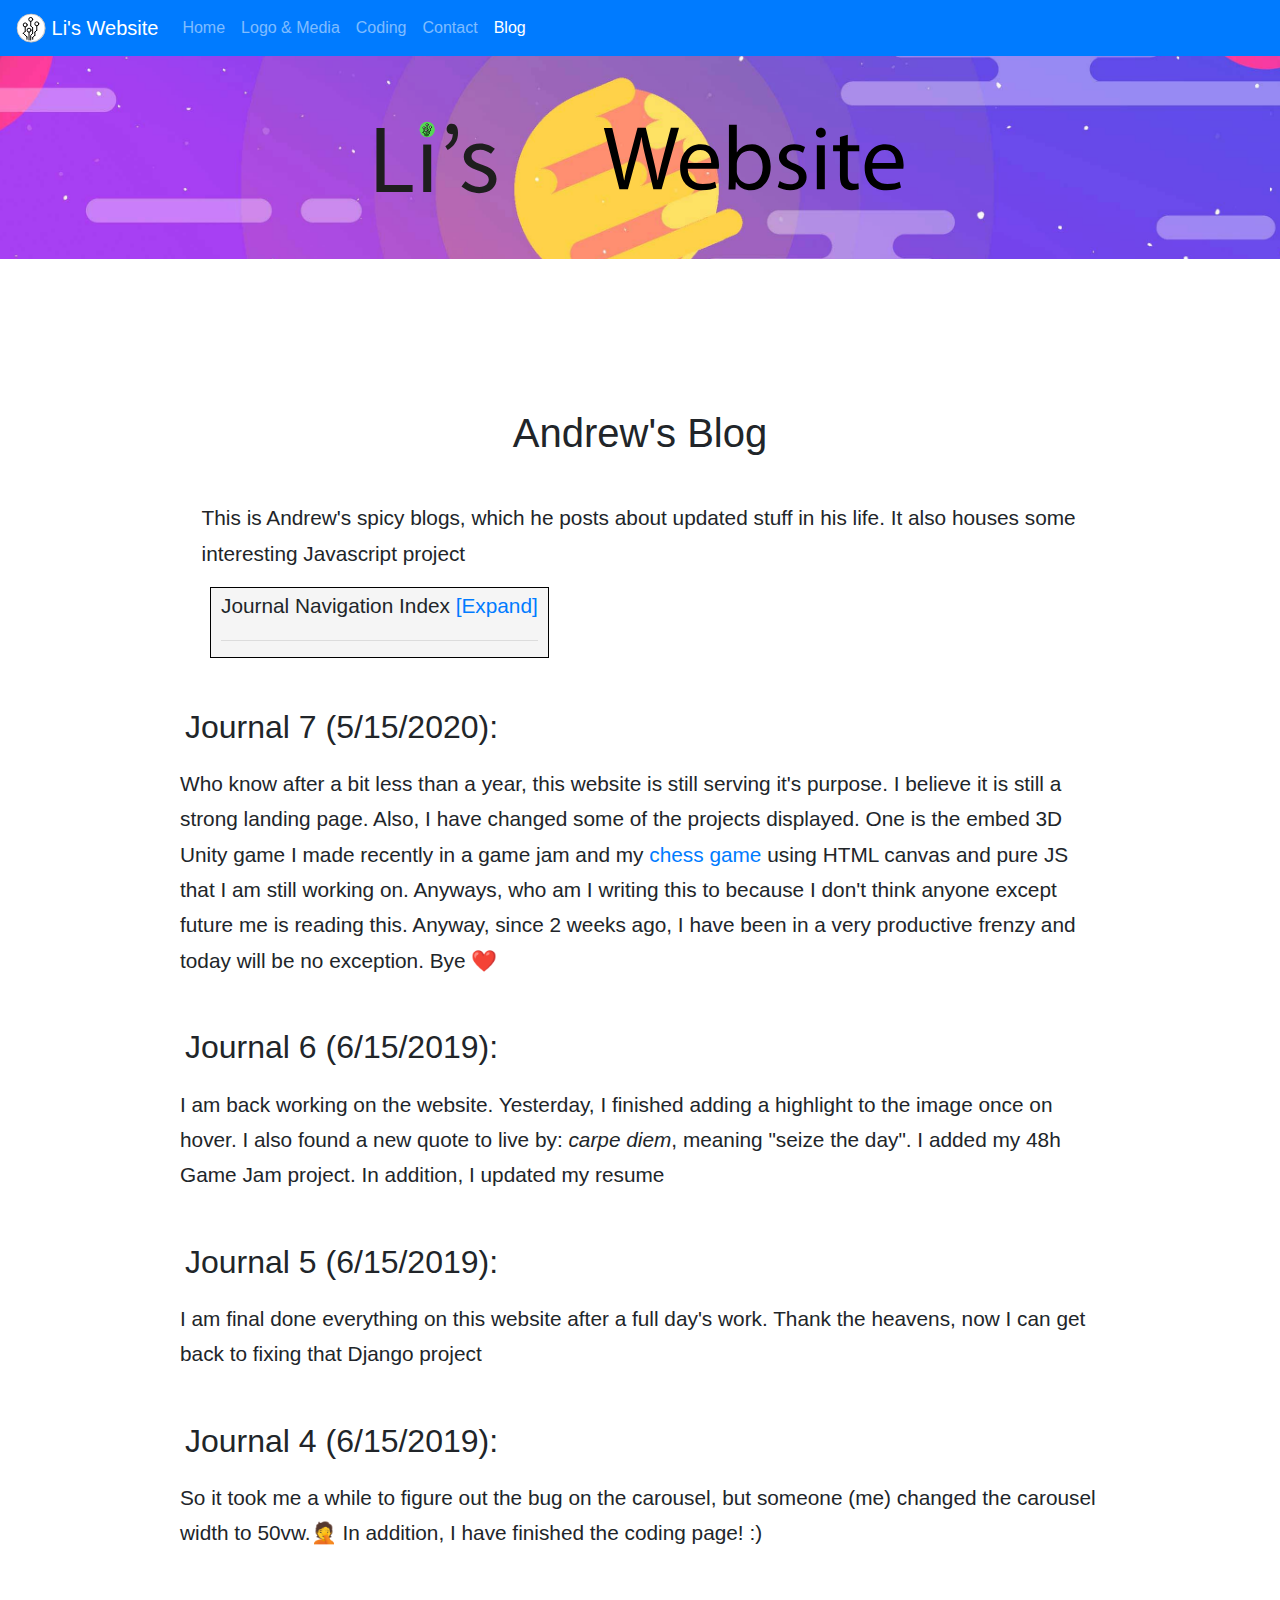
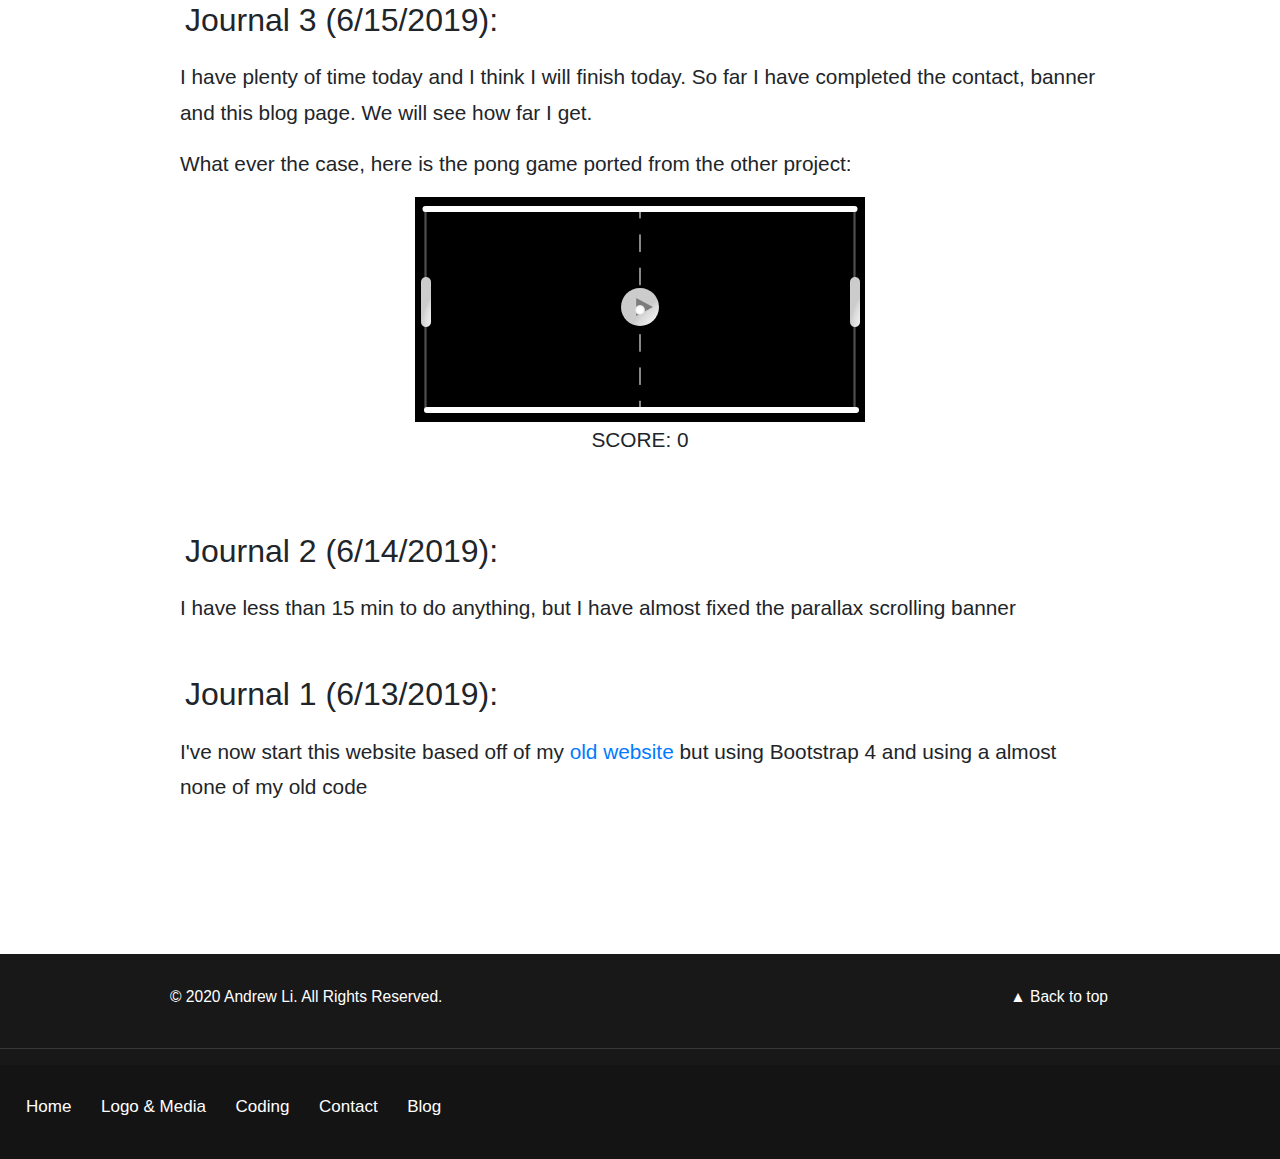
<file: blog.html>
<!DOCTYPE html>
<!--[if lt IE 7]>      <html class="no-js lt-ie9 lt-ie8 lt-ie7"> <![endif]-->
<!--[if IE 7]>         <html class="no-js lt-ie9 lt-ie8"> <![endif]-->
<!--[if IE 8]>         <html class="no-js lt-ie9"> <![endif]-->
<!--[if gt IE 8]><!--> <html class="no-js"> <!--<![endif]-->

<head>
    <!-- meta data -->
    <meta charset="utf-8">
    <meta http-equiv="X-UA-Compatible" content="IE=edge">
    <title>Li's Website | Blog</title>
    <meta name="description" content="Andrew Li's Personal Website">
    <meta name="keywords" content="andrew li, code, logo, logos, website">
    <meta name="author" content="Andrew Li">
    <meta name="viewport" content="width=device-width, initial-scale=1">

    <!-- Mini icon on tab -->
    <link rel="icon" href="images/circuit.ico" type="image/ico">

    <!-- css libraries -->
    <link rel="stylesheet" href="css/index.css" type="text/css">
    <link rel="stylesheet" href="https://stackpath.bootstrapcdn.com/bootstrap/4.3.1/css/bootstrap.min.css" integrity="sha384-ggOyR0iXCbMQv3Xipma34MD+dH/1fQ784/j6cY/iJTQUOhcWr7x9JvoRxT2MZw1T" crossorigin="anonymous">
    <link rel="stylesheet" href="css/pong.css">
    <!-- HTML5 Shim and Respond.js IE8 support of HTML5 elements and media queries -->
    <!-- Leave those next 4 lines if you care about users using IE8 -->
    <!--[if lt IE 9]>
        <script src="https://oss.maxcdn.com/html5shiv/3.7.2/html5shiv.min.js"></script>
        <script src="https://oss.maxcdn.com/respond/1.4.2/respond.min.js"></script>
    <![endif]-->
</head>

<body>
    <!--[if lt IE 7]>
        <div class="alert alert-warning alert-dismissible show fixed-top" role="alert">
            You are using an <strong>outdated</strong> browser. Please upgrade your browser to improve your experience.
            <button type="button" class="close">
                <span aria-hidden="true">&times;</span>
            </button>
        </div>
    <![endif]-->
        

    <!-- Bootstrap navbar -->
    <nav class="navbar fixed-top navbar-expand-lg navbar-dark bg-primary">
        <a class="navbar-brand" href="index.html"><img src="images/circuit.svg" width="30" height="30"
            class="d-inline-block align-top img-fluid hoverable" alt="Circuit Logo"> Li's Website</a>
        <button class="navbar-toggler" type="button" data-toggle="collapse" data-target="#navbarNavAltMarkup" aria-controls="navbarNavAltMarkup" aria-expanded="false" aria-label="Toggle navigation">
            <span class="navbar-toggler-icon"></span>
        </button>
        <div class="collapse navbar-collapse" id="navbarNavAltMarkup">
            <div class="navbar-nav">
                <a class="nav-item nav-link" href="index.html">Home </a>
                <a class="nav-item nav-link" href="media.html">Logo & Media </a>
                <a class="nav-item nav-link" href="coding.html">Coding </a>
                <a class="nav-item nav-link" href="contact.html">Contact </a>
                <a class="nav-item nav-link active" href="#">Blog <span class="sr-only">(current)</span></a>
            </div>
        </div>
    </nav>
    <!-- End Bootstrap navbar -->

    <!-- banner -->

    <div class="banner container-fluid">
        <img class=" banner-image" alt="banner">
    </div>

    <!-- main -->

    <div class="main">
        <h1>Andrew's Blog</h1>
        <p><br>This is Andrew's spicy blogs, which he posts about updated stuff in his life. It also houses some interesting Javascript project</p>
        <div class="tableContainer">
            <div class="table">Journal Navigation Index <a class="expand">[Expand]</a>
                <hr>
                <ul class="hidden">
                    <li><a href="#j7">Journal 7 (5/15/2020)</a></li>
                    <li><a href="#j6">Journal 6 (11/21/2019)</a></li>
                    <li><a href="#j5">Journal 5 (6/15/2019)</a></li>
                    <li><a href="#j4">Journal 4 (6/15/2019)</a></li>
                    <li><a href="#j3">Journal 3 (6/15/2019)</a></li>
                    <li><a href="#j2">Journal 2 (6/14/2019)</a></li>
                    <li><a href="#j1">Journal 1 (6/13/2019)</a></li>
                </ul>
            </div>
            <h2 id="j7">Journal 7 (5/15/2020):</h2>
            <p>Who know after a bit less than a year, this website is still serving it's 
            purpose. I believe it is still a strong landing page. Also, I have changed 
            some of the projects displayed. One is the embed 3D Unity game I made recently 
            in a game jam and my <a href="https://zeyu-li.github.io/chess/index.html" target="_target">chess game</a> using HTML canvas and pure JS that I am still 
            working on. Anyways, who am I writing this to because I don't think anyone 
            except future me is reading this. Anyway, since 2 weeks ago, I have been 
            in a very productive frenzy and today will be no exception. Bye ❤️ </p>
            <h2 id="j6">Journal 6 (6/15/2019):</h2>
            <p>I am back working on the website. Yesterday, I finished adding a 
                highlight to the image once on hover. I also found a new quote 
                to live by: <i>carpe diem</i>, meaning "seize the day". 
                I added my 48h Game Jam project. In addition, I updated my resume</p>
            <h2 id="j5">Journal 5 (6/15/2019):</h2>
            <p>I am final done everything on this website after a full day's work. 
                Thank the heavens, now I can get back to fixing that Django project</p>
            <h2 id="j4">Journal 4 (6/15/2019):</h2>
            <p>So it took me a while to figure out the bug on the carousel, 
                but someone (me) changed the carousel width to 50vw.🤦 In addition, 
                I have finished the coding page! :)</p>
            <h2 id="j3">Journal 3 (6/15/2019):</h2>
            <p>I have plenty of time today and I think I will finish today. 
            So far I have completed the contact, banner and this blog page.
            We will see how far I get.</p>
            <p>What ever the case, here is the pong game ported from the other project:</p>
            <div class="pongCanvas">
                <div class="backGround2" style="position: relative">

                    <div style="text-align: center;padding-top: 85px" class="init"><button class="button"
                            style="background:none;border:none;width: 50px;height: 50px;margin: auto 0;">
                            <svg version="1.1" id="Layer_1" xmlns="http://www.w3.org/2000/svg"
                                xmlns:xlink="http://www.w3.org/1999/xlink" x="50px" y="50px" viewBox="0 0 25 25"
                                style="enable-background:new 0 0 25 25;" xml:space="preserve">
                                <style type="text/css">
                                    .st0 {
                                        fill: #E0E0E0;
                                    }

                                    .st1 {
                                        fill: #7C7C7C;
                                    }
                                </style>
                                <circle class="st0" cx="12.5" cy="12.5" r="12.5" />
                                <polygon class="st1" points="10,6.5 10,18.5 21,12.5 " />
                            </svg>
                        </button></div>
                    <div class="ball" style="width: 10px;height: 10px;">
                        <svg version="1.1" id="Layer_1" xmlns="http://www.w3.org/2000/svg"
                            xmlns:xlink="http://www.w3.org/1999/xlink" x="10px" y="10px" viewBox="0 0 100 100"
                            style="enable-background:new 0 0 100 100;" xml:space="preserve">
                            <style type="text/css">
                                .st0 {
                                    fill: url(#SVGID_1_);
                                }
                            </style>
                            <g>
                                <radialGradient id="SVGID_1_" cx="50" cy="50" r="50" gradientUnits="userSpaceOnUse">
                                    <stop offset="0" style="stop-color:#FFFFFF" />
                                    <stop offset="0.5149" style="stop-color:#FDFDFD" />
                                    <stop offset="0.7003" style="stop-color:#F6F6F6" />
                                    <stop offset="0.8325" style="stop-color:#EBEBEB" />
                                    <stop offset="0.9387" style="stop-color:#DADADA" />
                                    <stop offset="1" style="stop-color:#CCCCCC" />
                                </radialGradient>
                                <circle class="st0" cx="50" cy="50" r="50" />
                            </g>
                        </svg>
                    </div>
                    <div class="playerPaddle" style="width: 10px;height: 50px;">
                        <svg version="1.1" id="Layer_1" xmlns="http://www.w3.org/2000/svg"
                            xmlns:xlink="http://www.w3.org/1999/xlink" x="10px" y="50px" viewBox="0 0 10 50"
                            style="enable-background:new 0 0 10 50;" xml:space="preserve">
                            <style type="text/css">
                                .st0 {
                                    fill: url(#SVGID_1_);
                                }
                            </style>
                            <g>
                                <linearGradient id="SVGID_1_" gradientUnits="userSpaceOnUse" x1="0" y1="25" x2="10" y2="25">
                                    <stop offset="0" style="stop-color:#C9C9C9" />
                                    <stop offset="0.0138" style="stop-color:#CDCDCD" />
                                    <stop offset="0.1143" style="stop-color:#E3E3E3" />
                                    <stop offset="0.2243" style="stop-color:#F3F3F3" />
                                    <stop offset="0.3498" style="stop-color:#FCFCFC" />
                                    <stop offset="0.525" style="stop-color:#FFFFFF" />
                                    <stop offset="0.7022" style="stop-color:#FCFCFC" />
                                    <stop offset="0.8092" style="stop-color:#F4F4F4" />
                                    <stop offset="0.8976" style="stop-color:#E6E6E6" />
                                    <stop offset="0.9754" style="stop-color:#D2D2D2" />
                                    <stop offset="1" style="stop-color:#C9C9C9" />
                                </linearGradient>
                                <path class="st0"
                                    d="M5,0L5,0c2.76,0,5,2.24,5,5v40c0,2.76-2.24,5-5,5h0c-2.76,0-5-2.24-5-5V5C0,2.24,2.24,0,5,0z" />
                            </g>
                        </svg>
                    </div>
                    <div class="AIPaddle" style="width: 10px;height: 50px;">
                        <svg version="1.1" id="Layer_1" xmlns="http://www.w3.org/2000/svg"
                            xmlns:xlink="http://www.w3.org/1999/xlink" x="0px" y="0px" viewBox="0 0 10 50"
                            style="enable-background:new 0 0 10 50;" xml:space="preserve">
                            <style type="text/css">
                                .st0 {
                                    fill: url(#SVGID_1_);
                                }
                            </style>
                            <g>
                                <linearGradient id="SVGID_1_" gradientUnits="userSpaceOnUse" x1="0" y1="25" x2="10" y2="25">
                                    <stop offset="0" style="stop-color:#C9C9C9" />
                                    <stop offset="0.0138" style="stop-color:#CDCDCD" />
                                    <stop offset="0.1143" style="stop-color:#E3E3E3" />
                                    <stop offset="0.2243" style="stop-color:#F3F3F3" />
                                    <stop offset="0.3498" style="stop-color:#FCFCFC" />
                                    <stop offset="0.525" style="stop-color:#FFFFFF" />
                                    <stop offset="0.7022" style="stop-color:#FCFCFC" />
                                    <stop offset="0.8092" style="stop-color:#F4F4F4" />
                                    <stop offset="0.8976" style="stop-color:#E6E6E6" />
                                    <stop offset="0.9754" style="stop-color:#D2D2D2" />
                                    <stop offset="1" style="stop-color:#C9C9C9" />
                                </linearGradient>
                                <path class="st0"
                                    d="M5,0L5,0c2.76,0,5,2.24,5,5v40c0,2.76-2.24,5-5,5h0c-2.76,0-5-2.24-5-5V5C0,2.24,2.24,0,5,0z" />
                            </g>
                        </svg>
                    </div>
                </div>

                <div class="scoreContainer">
                    <p class="log">SCORE: 0</p>
                </div>
            </div><br>
            <p class="warning_parent"><b class="warning"></b></p>
            <h2 id="j2">Journal 2 (6/14/2019):</h2>
            <p>I have less than 15 min to do anything, but I have almost fixed the parallax scrolling banner</p>
            <h2 id="j1">Journal 1 (6/13/2019):</h2>
            <p>I've now start this website based off of my 
            <a href="https://github.com/Zeyu-Li/website_old" target="_blank">old website </a>
            but using Bootstrap 4 and using a almost none of my old code</p>
        </div>
    </div>

    <!-- end main -->

<!-- footer -->

<footer class="footer">

        <div class="footer-top">
            <p class="footer-note">&copy; 2020 Andrew Li. All Rights Reserved.
            <a class="backtotop" href="#">&#9650; Back to top</a></p>
        </div>
        <hr class="divider">
        
        <div class="footer-bottom">

            <ul class="bottom">
                <li><a href="index.html">Home </a></li>
                <li><a href="media.html">Logo & Media </a></li>
                <li><a href="coding.html">Coding </a></li>
                <li><a href="contact.html">Contact </a></li>
                <li><a href="#">Blog </a></li>
            </ul>

        </div>

</footer>
<!-- end footer -->

    <!-- scripts -->
    <script src="https://ajax.googleapis.com/ajax/libs/jquery/3.4.0/jquery.min.js"></script>
    <script src="https://cdnjs.cloudflare.com/ajax/libs/popper.js/1.14.7/umd/popper.min.js" integrity="sha384-UO2eT0CpHqdSJQ6hJty5KVphtPhzWj9WO1clHTMGa3JDZwrnQq4sF86dIHNDz0W1" crossorigin="anonymous"></script>
    <script src="https://stackpath.bootstrapcdn.com/bootstrap/4.3.1/js/bootstrap.min.js" integrity="sha384-JjSmVgyd0p3pXB1rRibZUAYoIIy6OrQ6VrjIEaFf/nJGzIxFDsf4x0xIM+B07jRM" crossorigin="anonymous"></script>

    <script src="js/pong.js"></script>
    <script src="js/index.js"></script>

</body>

</html>
</file>
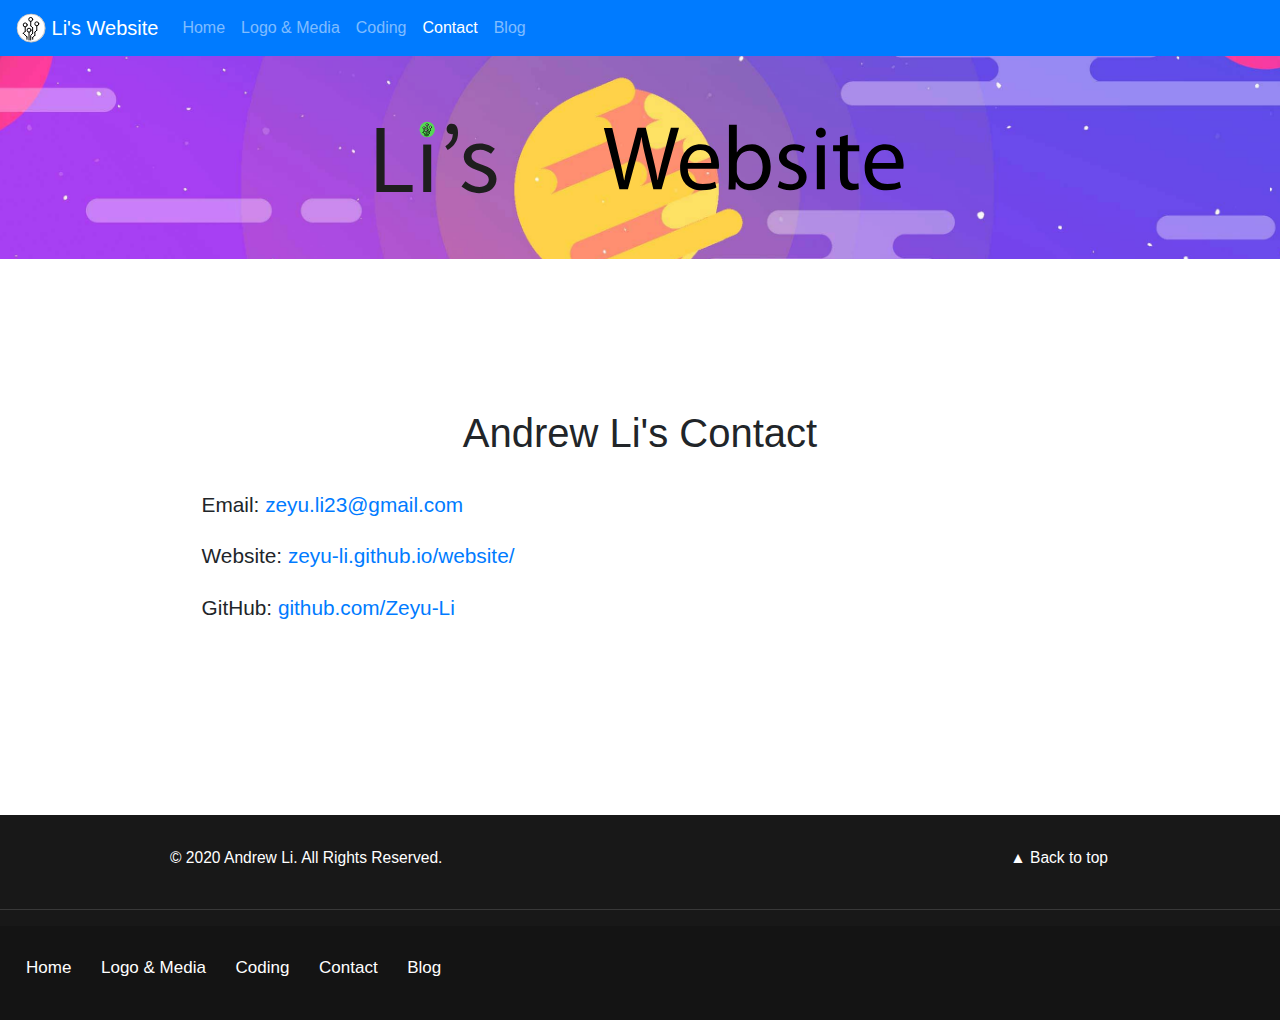
<file: contact.html>
<!DOCTYPE html>
<!--[if lt IE 7]>      <html class="no-js lt-ie9 lt-ie8 lt-ie7"> <![endif]-->
<!--[if IE 7]>         <html class="no-js lt-ie9 lt-ie8"> <![endif]-->
<!--[if IE 8]>         <html class="no-js lt-ie9"> <![endif]-->
<!--[if gt IE 8]><!--> <html class="no-js"> <!--<![endif]-->

<head>
    <!-- meta data -->
    <meta charset="utf-8">
    <meta http-equiv="X-UA-Compatible" content="IE=edge">
    <title>Li's Website | Contact</title>
    <meta name="description" content="Andrew Li's Personal Website">
    <meta name="keywords" content="andrew li, code, logo, logos, website">
    <meta name="author" content="Andrew Li">
    <meta name="viewport" content="width=device-width, initial-scale=1">

    <!-- Mini icon on tab -->
    <link rel="icon" href="images/circuit.ico" type="image/ico">

    <!-- css libraries -->
    <link rel="stylesheet" href="css/index.css" type="text/css">
    <link rel="stylesheet" href="https://stackpath.bootstrapcdn.com/bootstrap/4.3.1/css/bootstrap.min.css" integrity="sha384-ggOyR0iXCbMQv3Xipma34MD+dH/1fQ784/j6cY/iJTQUOhcWr7x9JvoRxT2MZw1T" crossorigin="anonymous">
    <!-- HTML5 Shim and Respond.js IE8 support of HTML5 elements and media queries -->
    <!-- Leave those next 4 lines if you care about users using IE8 -->
    <!--[if lt IE 9]>
        <script src="https://oss.maxcdn.com/html5shiv/3.7.2/html5shiv.min.js"></script>
        <script src="https://oss.maxcdn.com/respond/1.4.2/respond.min.js"></script>
    <![endif]-->
</head>

<body>
    <!--[if lt IE 7]>
        <div class="alert alert-warning alert-dismissible show fixed-top" role="alert">
            You are using an <strong>outdated</strong> browser. Please upgrade your browser to improve your experience.
            <button type="button" class="close">
                <span aria-hidden="true">&times;</span>
            </button>
        </div>
    <![endif]-->

    <!-- Bootstrap navbar -->
    <nav class="navbar fixed-top navbar-expand-lg navbar-dark bg-primary">
        <a class="navbar-brand" href="index.html"><img src="images/circuit.svg" width="30" height="30"
            class="d-inline-block align-top img-fluid hoverable" alt="Circuit Logo"> Li's Website</a>
        <button class="navbar-toggler" type="button" data-toggle="collapse" data-target="#navbarNavAltMarkup" aria-controls="navbarNavAltMarkup" aria-expanded="false" aria-label="Toggle navigation">
            <span class="navbar-toggler-icon"></span>
        </button>
        <div class="collapse navbar-collapse" id="navbarNavAltMarkup">
            <div class="navbar-nav">
                <a class="nav-item nav-link" href="index.html">Home </a>
                <a class="nav-item nav-link" href="media.html">Logo & Media </a>
                <a class="nav-item nav-link" href="coding.html">Coding </a>
                <a class="nav-item nav-link active" href="contact.html">Contact <span class="sr-only">(current)</span></a>
                <a class="nav-item nav-link" href="blog.html">Blog </a>
            </div>
        </div>
    </nav>
    <!-- End Bootstrap navbar -->

    <!-- banner -->

    <div class="banner container-fluid">
        <img class="img-fluid banner-image" alt="banner">
    </div>

    <!-- main -->

    <div class="main">
            <h1 class="top-title">Andrew Li's Contact</h1>

            <p>Email: <a id="contact" href="mailto: zeyu.li23@gmail.com">zeyu.li23@gmail.com</a></p>
            <p> Website: <a id="contact" href="https://zeyu-li.github.io/website/" target="_blank">zeyu-li.github.io/website/</a></p>
            <p>GitHub: <a id="contact" href="https://github.com/Zeyu-Li" target="_blank">github.com/Zeyu-Li</a></p>
            <br>
    </div>
    <!-- end main -->

<!-- footer -->

<footer class="footer">

        <div class="footer-top">
            <p class="footer-note">&copy; 2020 Andrew Li. All Rights Reserved.
            <a class="backtotop" href="#">&#9650; Back to top</a></p>
        </div>
        <hr class="divider">
        
        <div class="footer-bottom">

            <ul class="bottom">
                <li><a href="index.html">Home </a></li>
                <li><a href="media.html">Logo & Media </a></li>
                <li><a href="coding.html">Coding </a></li>
                <li><a href="#">Contact </a></li>
                <li><a href="blog.html">Blog </a></li>
            </ul>

        </div>

</footer>
<!-- end footer -->

    <!-- scripts -->
    <script src="https://ajax.googleapis.com/ajax/libs/jquery/3.4.0/jquery.min.js"></script>
    <script src="https://cdnjs.cloudflare.com/ajax/libs/popper.js/1.14.7/umd/popper.min.js" integrity="sha384-UO2eT0CpHqdSJQ6hJty5KVphtPhzWj9WO1clHTMGa3JDZwrnQq4sF86dIHNDz0W1" crossorigin="anonymous"></script>
    <script src="https://stackpath.bootstrapcdn.com/bootstrap/4.3.1/js/bootstrap.min.js" integrity="sha384-JjSmVgyd0p3pXB1rRibZUAYoIIy6OrQ6VrjIEaFf/nJGzIxFDsf4x0xIM+B07jRM" crossorigin="anonymous"></script>

    <script src="js/index.js"></script>

</body>

</html>
</file>
<file: css/index.css>
/* html element */
html {
    scroll-behavior: smooth;
    overflow-x: hidden;
}

h1 {
    text-align: center;
}

h2 {
    margin-left: 20px!important;
}

p, h1, h2 {
    margin: 0 auto;
}
/* END html element */

/* Text */

.main {
    display: block;
    margin: 0 auto;
    max-width: 960px;
}

.top-title {
    margin-top: 12vh;
    margin-bottom: 30px;
}

.code-text {
    max-width: 960px;
    line-height: 2.3em !important;
    padding-right: 200px 8% !important;
    padding-left: 200px 8% !important;
    padding-top: 75px 4% !important;
    padding-bottom: 5vh !important;
    margin: 0 auto;
}
p,
.table,
.nav-points {
    font-family: -apple-system,BlinkMacSystemFont,Segoe UI,Helvetica,Arial,sans-serif,Apple Color Emoji,Segoe UI Emoji;
    font-size: 1.3em;
    line-height: 1.7em;
    padding-left: 2em;
    padding-right: 2em;
}

.main a:hover,
.main-copy a:hover {
    color: rgb(7, 72, 194) !important;
}

.main h2,
.main-copy h2 {
    margin-bottom: 35px;
}

/* banner */
.banner {
    margin-top: 56px;
    margin-bottom: 150px;
    background-image: url("../images/banner.jpg");
    position: relative;
    background-attachment: fixed;
    background-position: center;
    background-repeat: no-repeat;
    background-size: cover;
}

.banner-image {
    content: url("../images/banner-top.svg");
    height: 25vh !important;
}

.intro-image {
    box-shadow: 0 0 16px 0 rgba(0, 0, 0, 1);
}

@media only screen and (max-width: 600px) {
    .banner-image {
        content: url("../images/banner-top-mobile.svg");
    }

    .banner {
        margin-bottom: -50px;
    }
}

/* table */
.table {
    margin-left: 50px;
    margin-right: 20px;
    padding-left: 10px;
    padding-right: 10px;
    display: table;
    border: 1px solid #000;
    background-color: #f5f5f5;
    width: auto !important;
}

.expand {
    cursor: pointer;
    color: #007bff !important;
}

.expand:hover {
    color: rgb(7, 72, 194) !important;
}

.hidden {
    display: none;
}

.tableContainer p {
    padding-left: 20px;
    padding-right: 20px;
}

.tableContainer h2 {
    padding-left: 5px;
    margin-top: 50px;
    margin-bottom: 20px;
    text-align: left;
}

/* end table */

/* arrow */
.arrow {
    background: url(../images/arrow.svg);
    display: block;
    object-fit: cover;
    cursor: pointer;
    position: absolute;
    bottom: 25px;
    width: 18vw;
    height: 18vw;
    left: 44.7vw;
    background-repeat: no-repeat;
    text-align: center;
    max-width: 150px;
    max-height: 150px;
    z-index: 10;
}

.arrow:hover {
    filter: brightness(20%);
}

/* swiper */

.swiper-wrapper img {
    transition: opacity .4s ease-out;
}
.swiper-wrapper img:hover{
    opacity: .93;
}
.swiper-pagination-bullet {
    transition: .3s;
}

.swiper-pagination-bullet:hover {
    transition: .3s;
    background-color: rgb(137, 182, 255);
}

/* code tab */
.code-title {
    padding-top: 35vh;
}
.media-title {
    padding-top: 5vh;
}
.code-title, .media-title {
    color: aliceblue;
    font-size: 60px;
    font-weight: 60;
}

.project {
    text-align: center
}

.project-item {
    border-style: solid;
    border-width: 1px;
    border-radius: 25px;
    padding-top: 3vh;
    padding-bottom: 3vh;
    margin-left: 20vw;
    margin-right: 20vw;
    margin-bottom: 5vh
}

.project-item:hover {
    background-color: #f5f5f5;
}

/* cards */
.code-table {
    padding-top: 10vh;
    padding-bottom: 10vh;
    width: 100vw;
    text-align: center;
    justify-content: center;
    display: grid;
    grid-template-columns: 30% 30% 30%;
    grid-column-gap: 1em;
    grid-row-gap: 2em;
    justify-items: center;
}

.box {
    width: 25vw;
    display: table-cell;
    max-width: 300px;
    border-radius: 20px;
    -webkit-box-shadow: 0 8px 6px -6px black;
    -moz-box-shadow: 0 8px 6px -6px black;
    box-shadow: 0 8px 6px -6px black;
    transition: .2s;
    -moz-transition: .2s;
    -webkit-transition: .2s;
    -o-transition: .2s;
    padding-top: 12px;
    margin-left: 5px;
    background-color: white;
}

.box:hover {
    border-radius: 5px;
    transition: .2s;
    background-color: whitesmoke;
    -moz-transition: .2s;
    -webkit-transition: .2s;
    -o-transition: .2s;
}

.box li {
    text-align: left;
    margin-right: 5px;
}

.box h2 {
    margin-right: 5px;
}

.card {
    border-radius: 20px !important;
    -webkit-box-shadow: 0 8px 6px -6px black;
    -moz-box-shadow: 0 8px 6px -6px black;
    box-shadow: 0 8px 6px -6px black;
    transition: .2s;
    -moz-transition: .2s;
    -webkit-transition: .2s;
}

.card:hover {
    border-radius: 5px !important;
    transition: .2s;
    -moz-transition: .2s;
    -webkit-transition: .2s;
    -o-transition: .2s;
}

/* blocks */
.icon {
    height: 25px;
    margin-top: -5px;
}

.cards {
    padding-top: 5vh;
}

.white-body {
    color: rgb(22, 112, 255);
    opacity: .7;
    padding-top: 10vh;
}

.top {
    background-image: url(../images/artwork04.jpg);
}

.top-media {
    background-image: url(../images/artwork01.jpg);
    position: relative;
    background-attachment: fixed;
    background-position: center;
    background-repeat: no-repeat;
    background-size: cover;

}

.block {
    box-shadow: 0 0 16px 0 rgba(0, 0, 0, 1);
    width: 100vw;
    height: 100vh;
    right: 0;
    bottom: 0;
    left: 0;
    top: 0;
    background-size: cover;
    background-position: center center;
}

.blue {
    background-color: rgb(102, 160, 255);
    box-shadow: 0 0 16px 0 rgba(0, 0, 0, 1);
}

/* smaller screen res */
@media only screen and (max-width: 800px) {
    .code-table {
        grid-template-columns: 40% 40%;
        padding-left: 20px;
        grid-column-gap: 2em;
        margin-left: 0vw !important;
    }

    .box {
        width: 39vw;
    }
    .arrow {
        left: 40vw;
    }
    .code-title {
        font-size: 45px;
    }
    .project-item {
        margin-left: 5vw;
        margin-right: 5vw;
    }
}

@media only screen and (max-width: 530px) {
    .code-table {
        grid-template-columns: 100%;
        padding-left: 20px;
        grid-column-gap: 2em;
        margin-left: 0vw !important;
    }
    .code-title {
        padding-top: 20vh;
    }
    .box {
        width: 90vw;
    }
}

/* end blocks */

/* alert */
.alert {
    margin-bottom: 0px;
    display: none;
}

.show {
    margin-top: 56px;
}
/* *** */
/* Bootstrap */
.navbar-brand:hover, .active:hover {
    color: rgb(112, 210, 235) !important;
}

.nav-link:hover, .navbar-brand:hover,
.nav-link, .navbar-brand,
.project-item:hover, .top,
.project-item, .main a:hover,
.main a, .arrow:hover,
.arrow, .smooth,
.code-table, .top-media {
    transition: .2s;
    -moz-transition: .2s;
    -webkit-transition: .2s;
    -o-transition: .2s;
}

/* footer */
a,
.footer a:hover,
.main a:hover,
.main_copy:hover,
.main_copy {
    text-decoration: none !important;
}

.footer {
    background-color: #181818;
    width: 100%;
    height: 188px;
    margin-top: 150px;
}

.footer-top {
    padding-top: 30px;
    padding-bottom: 5px;
    font-size: 13px;
    position: relative;
    max-width: 960px;
    margin-left: auto;
    margin-right: auto
}

.footer-bottom {
    padding-top: 5px;
    padding-bottom: 15px;
    font-size: 13px;
    position: relative;
    width: 100%;
    margin-left: auto;
    margin-right: auto;
    background: #141414
}

.footer-note {
    color: #fff;
    max-width: 960px;
    margin-left: auto;
    margin-right: auto;
    position: relative;
    font-size: 1.2em;
    padding-left: 10px;
    padding-right: 10px
}

.backtotop {
    float: right;
    padding-right: 2px;
    color: #fff;
    transition: .2s;
    -moz-transition: .2s;
    -webkit-transition: .2s;
    -o-transition: .2s
}

.bottom {
    list-style: none;
    margin: 0;
    padding: 20px 0;
    vertical-align: top;
    position: relative;
    height: 100%
}

.bottom>li>a:hover,
.backtotop:hover {
    color: rgba(223, 223, 223, 0.85);
    transition: .2s;
    -moz-transition: .2s;
    -webkit-transition: .2s;
    -o-transition: .2s
}

.bottom>li {
    display: inline-block;
    padding-left: 2em
}

.bottom>li>a {
    color: #fff;
    font-size: 17px;
    line-height: 2em;
    transition: .2s;
    -moz-transition: .2s;
    -webkit-transition: .2s;
    -o-transition: .2s
}

.divider {
    border: 0;
    border-top: 1px solid #383838
}

/* end footer */

/* misc */
.show {
    margin-top: 0px !important;
}

.nav-points {
    margin-right: 30px;
    margin-left: 30px;
}

.show-img {
    max-width: 100%;
    height: auto;
}
</file>
<file: css/pong.css>
.hidden a:hover {
    color: gray;
    transition: .2s;
    -moz-transition: .2s;
    -webkit-transition: .2s;
    -o-transition: .2s
}

.pongCanvas {
    padding-right: 100px 8%;
    padding-left: 100px 8%;
    padding-top: 75px 8%;
    padding-bottom: 75px 8%;
    margin: 0 auto;
    max-width: 960px;
}

.backGround2 {
    background-image: url("../images/board.svg");
    height: 225px;
    width: 450px;
    margin: auto;
    position: relative;
}

.playerPaddle {

    position: absolute;
    transform: translate(6px, -55px);

}

.AIPaddle {

    position: absolute;
    transform: translate(435px, -55px);
    transition: .2s;
    -moz-transition: .2s;
    -webkit-transition: .2s;
    -o-transition: .2s
}

.ball {

    position: absolute;
    transform: translate(220px, -35px);
    -webkit-transition: -webkit-transform 0.75s linear;

}

.log {

    margin: 0 auto;
    text-align: center;

}

.scoreContainer {

    margin: 0 auto;
    text-align: center;

}

.warning {
    white-space: pre-wrap;
}

.warning_parent {
    background-color: rgb(250, 237, 56);
}
</file>
